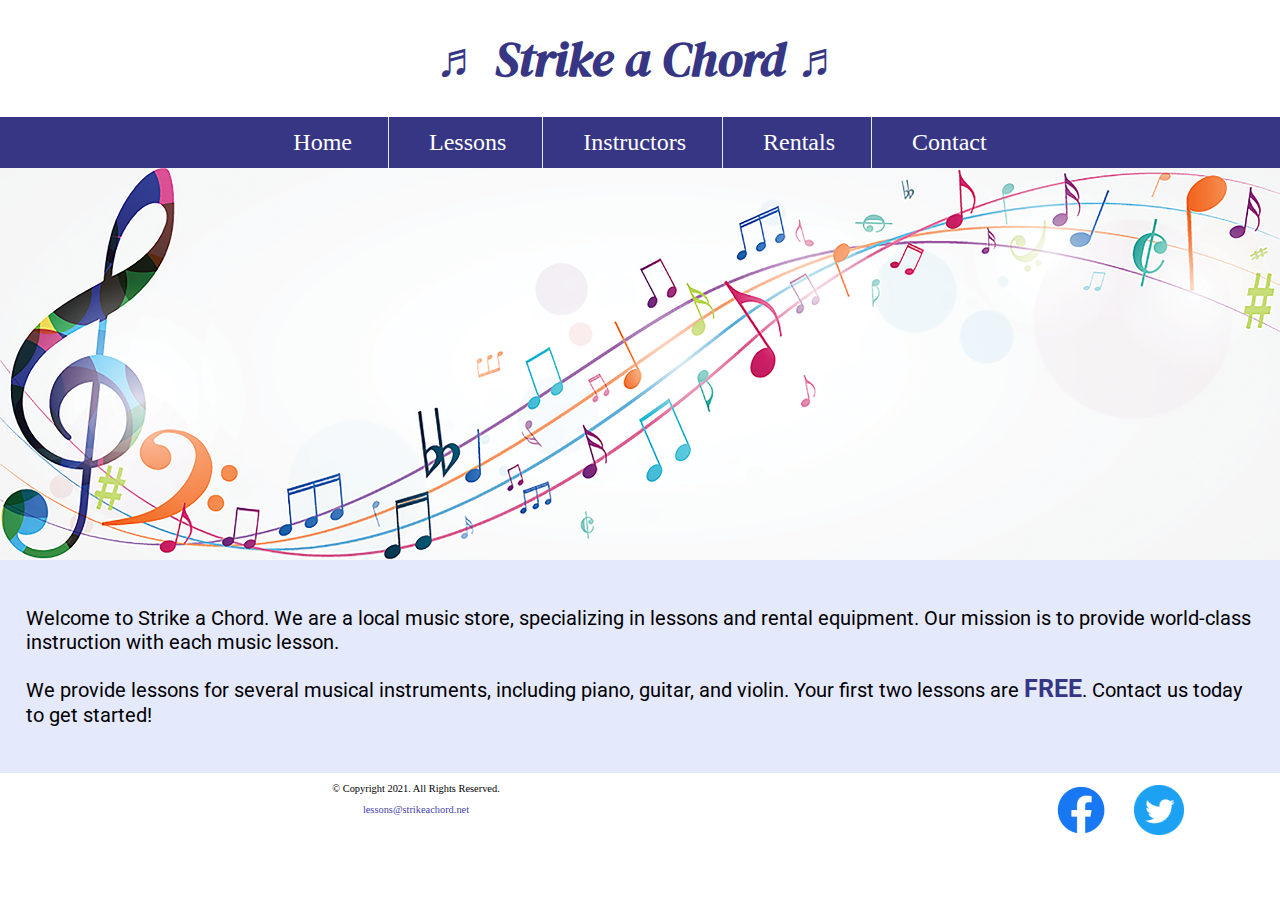
<file: index.html>
<!DOCTYPE html>
<!-- 
	Student Name: Kaylin LaMaster
	File Name: index.html
	Today's Date: September 26, 2023
 -->
<html lang="en">
<head>
	<title>Music Lessons - Rentals | Strike a Chord</title>
	<meta charset="utf-8">
    <meta name="description" content="Strike a Chord specializes in music lessons and music rental equipment.">
    <link rel="stylesheet" href="css/styles.css">
    <meta name="viewport" content="width=device-width, initial-scale=1.0">
    <link href="https://fonts.googleapis.com/css?family=DM+Serif+Display:400i|Roboto&display=swap" rel="stylesheet">
    <link rel="shortcut icon" href="images/favicon.ico">
	<link rel="icon" type="image/png" sizes="32x32" href="images/favicon-32.png">
    <link rel="apple-touch-icon" sizes="180x180" href="images/apple-touch-icon.png">
	<link rel="icon" sizes="192x192" href="images/android-chrome-192.png">
</head>
<body>

	<!-- Mobile Nav -->
	<nav class="mobile-nav">
		<div id="menu-links">
			<a href="index.html">Home</a>
			<a href="lessons.html">Lessons</a>
			<a href="instructors.html">Instructors</a>
			<a href="rentals.html">Rentals</a>
			<a href="contact.html">Contact Us</a>
		</div>
		<a class="menu-icon" onclick="hamburger()">
			<div>&#9776;</div>
		</a>
    </nav>

	<header>
        <h1> <span class="tab-desk symbol">&#9836;</span> Strike a Chord <span class="tab-desk symbol">&#9836;</span> </h1>
	</header>
	
	<nav class="tab-desk">
		<ul>
            <li><a href="index.html">Home</a></li>  
            <li><a href="lessons.html">Lessons</a></li>   
            <li><a href="instructors.html">Instructors</a></li>    
            <li><a href="rentals.html">Rentals</a></li>    
            <li><a href="contact.html">Contact</a></li>
        </ul>
	</nav>
    
    <!-- Hero Image -->
    <div id="hero" class="tab-desk">
        <img src="images/music-notes.png" alt="colorful music notes">
    </div>
	
	<!-- Use the main area to add the main content to the webpage -->
	<main>
		
        <div id="intro">
            
            <p>Welcome to Strike a Chord. We are a local music store, specializing in lessons and rental equipment. Our mission is to provide world-class instruction with each music lesson.</p>

            <p>We provide lessons for several musical instruments, including piano, guitar, and violin. Your first two lessons are <span class="action">FREE</span>. Contact us today to get started!</p>
            
        </div>
		
	</main>
	
	<footer>

        <div class="copyright">
		  <p>&copy; Copyright 2021. All Rights Reserved.</p>
		  <p><a href="mailto:lessons@strikeachord.net">lessons@strikeachord.net</a></p>
        </div>
        
        <div class="social">
            <a href="https://www.facebook.com" target="_blank"><img src="images/facebook-logo.png" alt="Facebook logo"></a>
            <a href="https://www.twitter.com" target="_blank"><img src="images/twitter-logo.png" alt="Twitter logo"></a>
        </div>
                
	</footer>
    
	<script src="scripts/script.js"></script>
    
</body>
</html>
</file>
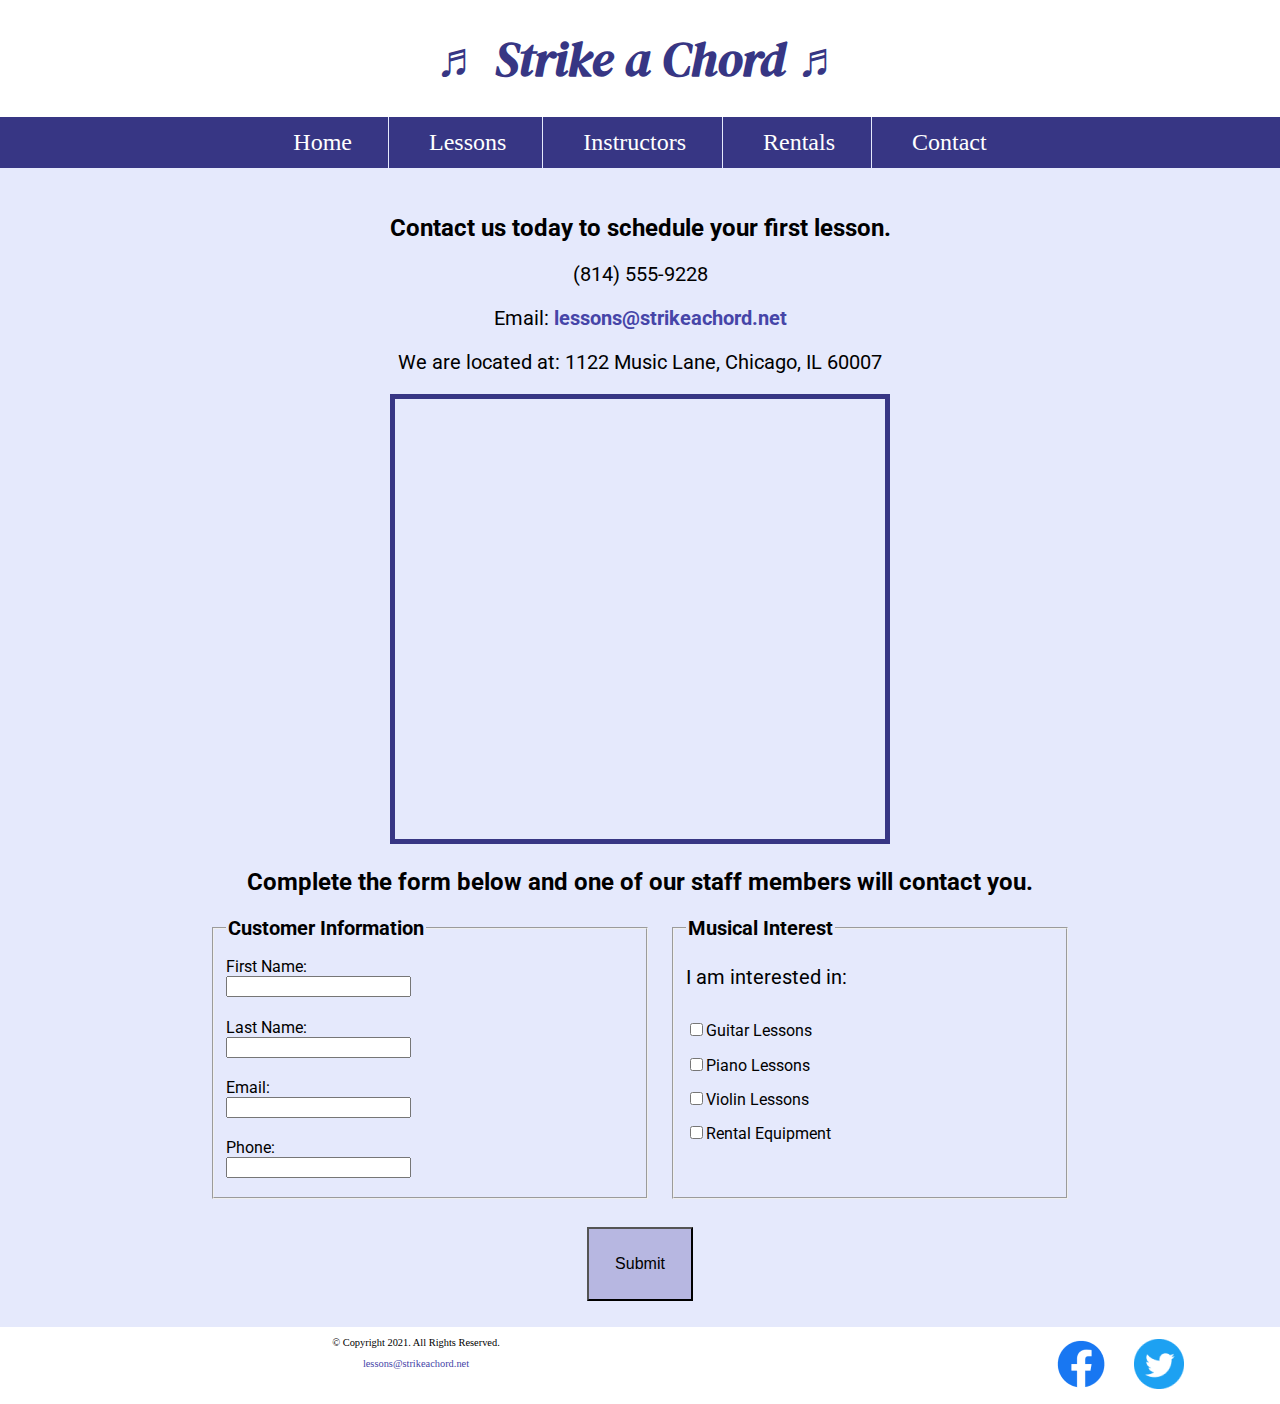
<file: contact.html>
<!DOCTYPE html>
<!-- 
	Student Name: Kaylin LaMaster
	File Name: contact.html
	Today's Date: September 26, 2023
 -->
<html lang="en">
<head>
	<title>Location | Strike a Chord</title>
	<meta charset="utf-8">
    <meta name="description" content="Contact us at (814)555-9228 or visit us at 1122 Music Lane, Chicago, IL for more information.">
    <link rel="stylesheet" href="css/styles.css">
    <meta name="viewport" content="width=device-width, initial-scale=1.0">
    <link href="https://fonts.googleapis.com/css?family=DM+Serif+Display:400i|Roboto&display=swap" rel="stylesheet">
    <link rel="shortcut icon" href="images/favicon.ico">
	<link rel="icon" type="image/png" sizes="32x32" href="images/favicon-32.png">
    <link rel="apple-touch-icon" sizes="180x180" href="images/apple-touch-icon.png">
	<link rel="icon" sizes="192x192" href="images/android-chrome-192.png">
</head>
<body>

	<!-- Mobile Nav -->
	<nav class="mobile-nav">
		<div id="menu-links">
			<a href="index.html">Home</a>
			<a href="lessons.html">Lessons</a>
			<a href="instructors.html">Instructors</a>
			<a href="rentals.html">Rentals</a>
			<a href="contact.html">Contact Us</a>
		</div>
		<a class="menu-icon" onclick="hamburger()">
			<div>&#9776;</div>
		</a>
    </nav>
    
    <header>
		<h1> <span class="tab-desk">&#9836;</span> Strike a Chord <span class="tab-desk">&#9836;</span> </h1>
	</header>
	
	<nav class="tab-desk">
		<ul>
            <li><a href="index.html">Home</a></li>  
            <li><a href="lessons.html">Lessons</a></li>   
            <li><a href="instructors.html">Instructors</a></li>    
            <li><a href="rentals.html">Rentals</a></li>    
            <li><a href="contact.html">Contact</a></li>
        </ul>
	</nav>
	
	<!-- Use the main area to add the main content to the webpage -->
	<main>
        
        <div id="contact">
            
            <h2>Contact us today to schedule your first lesson.</h2>
            <p class="tel-link mobile"><a href="tel:8145559228">(814) 555-9228</a></p>
            <p class="tab-desk">(814) 555-9228</p>
            <p>Email: <a href="mailto:lessons@strikeachord.net" class="email-link">lessons@strikeachord.net</a></p>
            <p>We are located at: 1122 Music Lane, Chicago, IL 60007</p>
            
            <iframe src="https://www.google.com/maps/embed?pb=!1m18!1m12!1m3!1d380513.7160580949!2d-88.01215278051977!3d41.83339249282865!2m3!1f0!2f0!3f0!3m2!1i1024!2i768!4f13.1!3m3!1m2!1s0x880e2c3cd0f4cbed%3A0xafe0a6ad09c0c000!2sChicago%2C+IL!5e0!3m2!1sen!2sus!4v1558660826146!5m2!1sen!2sus" width="600" height="450" class="map" allowfullscreen></iframe>
        
        </div>
        
        <div id="form">
                
                <h2>Complete the form below and one of our staff members will contact you.</h2> 
            
                <form class="form-grid"><!-- Start Form -->
                    
                    <fieldset>
                        <legend>Customer Information</legend>
                        <label for="fName">First Name:</label>
                        <input type="text" name="fName" id="fName">

                        <label for="lName">Last Name:</label>
                        <input type="text" name="lName" id="lName"> 
                        
                        <label for="email">Email:</label>
                        <input type="email" name="email" id="email">
                        
                        <label for="phone">Phone:</label>
                        <input type="tel" id="phone" name="phone">
                    </fieldset>
                    
                    <fieldset>
                        <legend>Musical Interest</legend>
                        <p>I am interested in:</p>
                            
                        <label for="guitarles"><input type="checkbox" name="interest" id="guitarles" value="Guitar Lessons">Guitar Lessons</label>

                        <label for="pianoles"><input type="checkbox" name="interest" id="pianoles" value="Piano Lessons">Piano Lessons</label>

                        <label for="violinles"><input type="checkbox" name="interest" id="violinles" value="Violin Lessons">Violin Lessons</label>
                        
                        <label for="rent"><input type="checkbox" name="interest" id="rent" value="Rental Equipment">Rental Equipment</label>
                        
                    </fieldset>
                    
                    <input type="submit" id="submit" value="Submit" class="btn">
                    
                </form>
            
            </div>
        
	</main>
	
	<footer>

        <div class="copyright">
		  <p>&copy; Copyright 2021. All Rights Reserved.</p>
		  <p><a href="mailto:lessons@strikeachord.net">lessons@strikeachord.net</a></p>
        </div>
        
        <div class="social">
            <a href="https://www.facebook.com" target="_blank"><img src="images/facebook-logo.png" alt="Facebook logo"></a>
            <a href="https://www.twitter.com" target="_blank"><img src="images/twitter-logo.png" alt="Twitter logo"></a>
        </div>
                
	</footer>
    
	<script src="scripts/script.js"></script>
    
</body>
</html>
</file>
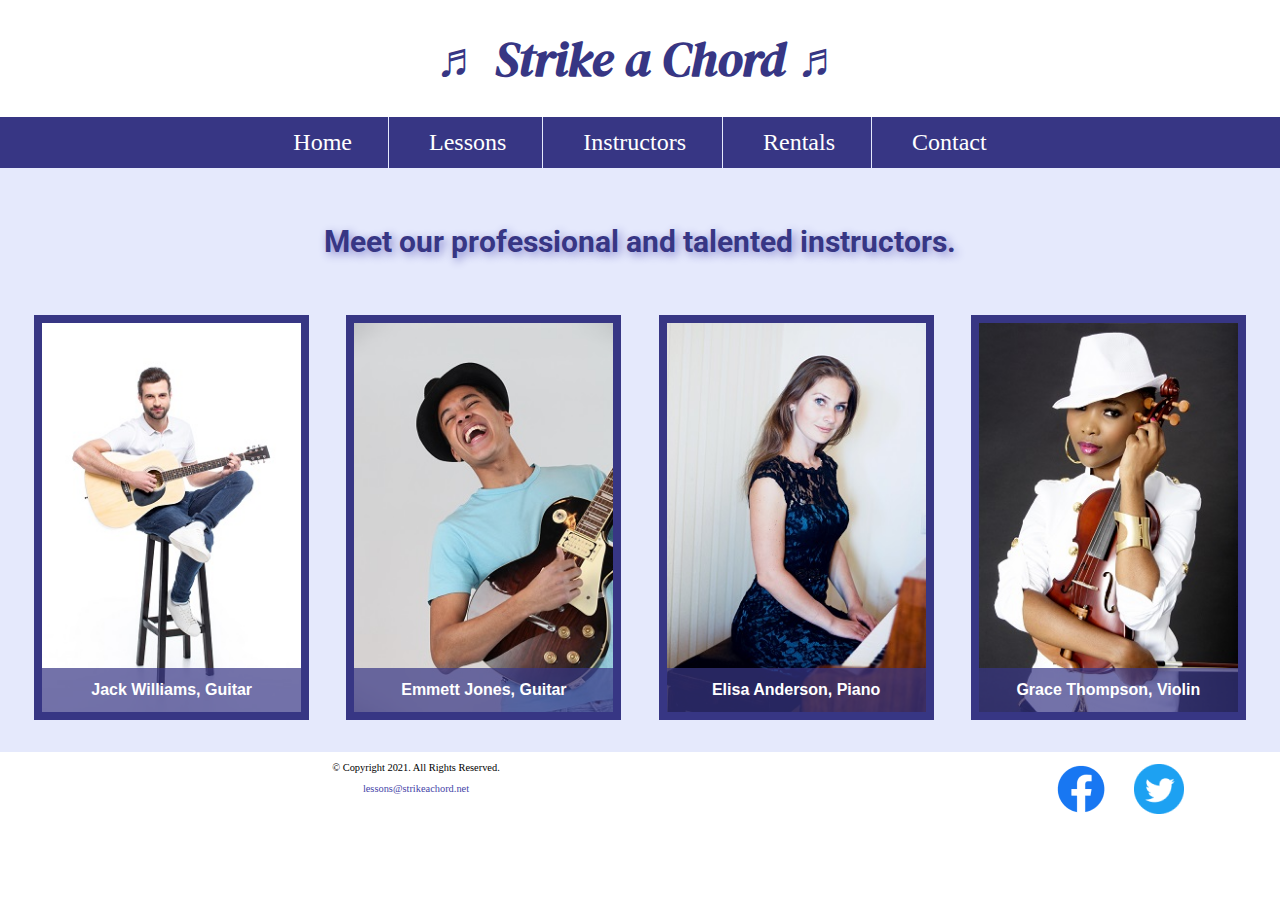
<file: instructors.html>
<!DOCTYPE html>
<!-- 
	Student Name: Kaylin LaMaster
	File Name: instructors.html
	Today's Date: September 26, 2023
 -->
<html lang="en">
<head>
	<title>Instructors | Strike a Chord</title>
	<meta charset="utf-8">
    <meta name="description" content="Our instructors are knowledgeable and professional.">
    <link rel="stylesheet" href="css/styles.css">
    <meta name="viewport" content="width=device-width, initial-scale=1.0">
    <link href="https://fonts.googleapis.com/css?family=DM+Serif+Display:400i|Roboto&display=swap" rel="stylesheet">
    <link rel="shortcut icon" href="images/favicon.ico">
	<link rel="icon" type="image/png" sizes="32x32" href="images/favicon-32.png">
    <link rel="apple-touch-icon" sizes="180x180" href="images/apple-touch-icon.png">
	<link rel="icon" sizes="192x192" href="images/android-chrome-192.png">
</head>
<body>

	<!-- Mobile Nav -->
	<nav class="mobile-nav">
		<div id="menu-links">
			<a href="index.html">Home</a>
			<a href="lessons.html">Lessons</a>
			<a href="instructors.html">Instructors</a>
			<a href="rentals.html">Rentals</a>
			<a href="contact.html">Contact Us</a>
		</div>
		<a class="menu-icon" onclick="hamburger()">
			<div>&#9776;</div>
		</a>
    </nav>
    
    <header>
		<h1> <span class="tab-desk">&#9836;</span> Strike a Chord <span class="tab-desk">&#9836;</span> </h1>
	</header>
	
	<nav class="tab-desk">
		<ul>
            <li><a href="index.html">Home</a></li>  
            <li><a href="lessons.html">Lessons</a></li>   
            <li><a href="instructors.html">Instructors</a></li>    
            <li><a href="rentals.html">Rentals</a></li>    
            <li><a href="contact.html">Contact</a></li>
        </ul>
	</nav>
	
	<!-- Use the main area to add the main content to the webpage -->
	<main class="grid">
        
        <aside>
            <p>Meet our professional and talented instructors.</p>
        </aside>
        
        <figure>
            <img src="images/guitar-instructor.jpg" alt="guitar instructor">
            <figcaption>Jack Williams, Guitar</figcaption>
        </figure>
        
        <figure>
            <img src="images/electric-guitar-instructor.jpg" alt="guitar instructor">
            <figcaption>Emmett Jones, Guitar</figcaption>
        </figure>
        
        <figure>
            <img src="images/piano-instructor.jpg" alt="piano instructor">
            <figcaption>Elisa Anderson, Piano</figcaption>
        </figure>
        
        <figure>
            <img src="images/violin-instructor.jpg" alt="guitar instructor">
            <figcaption>Grace Thompson, Violin</figcaption>
        </figure>
        
	</main>
	
	<footer>

        <div class="copyright">
		  <p>&copy; Copyright 2021. All Rights Reserved.</p>
		  <p><a href="mailto:lessons@strikeachord.net">lessons@strikeachord.net</a></p>
        </div>
        
        <div class="social">
            <a href="https://www.facebook.com" target="_blank"><img src="images/facebook-logo.png" alt="Facebook logo"></a>
            <a href="https://www.twitter.com" target="_blank"><img src="images/twitter-logo.png" alt="Twitter logo"></a>
        </div>
                
	</footer>
    
	<script src="scripts/script.js"></script>
    
</body>
</html>
</file>
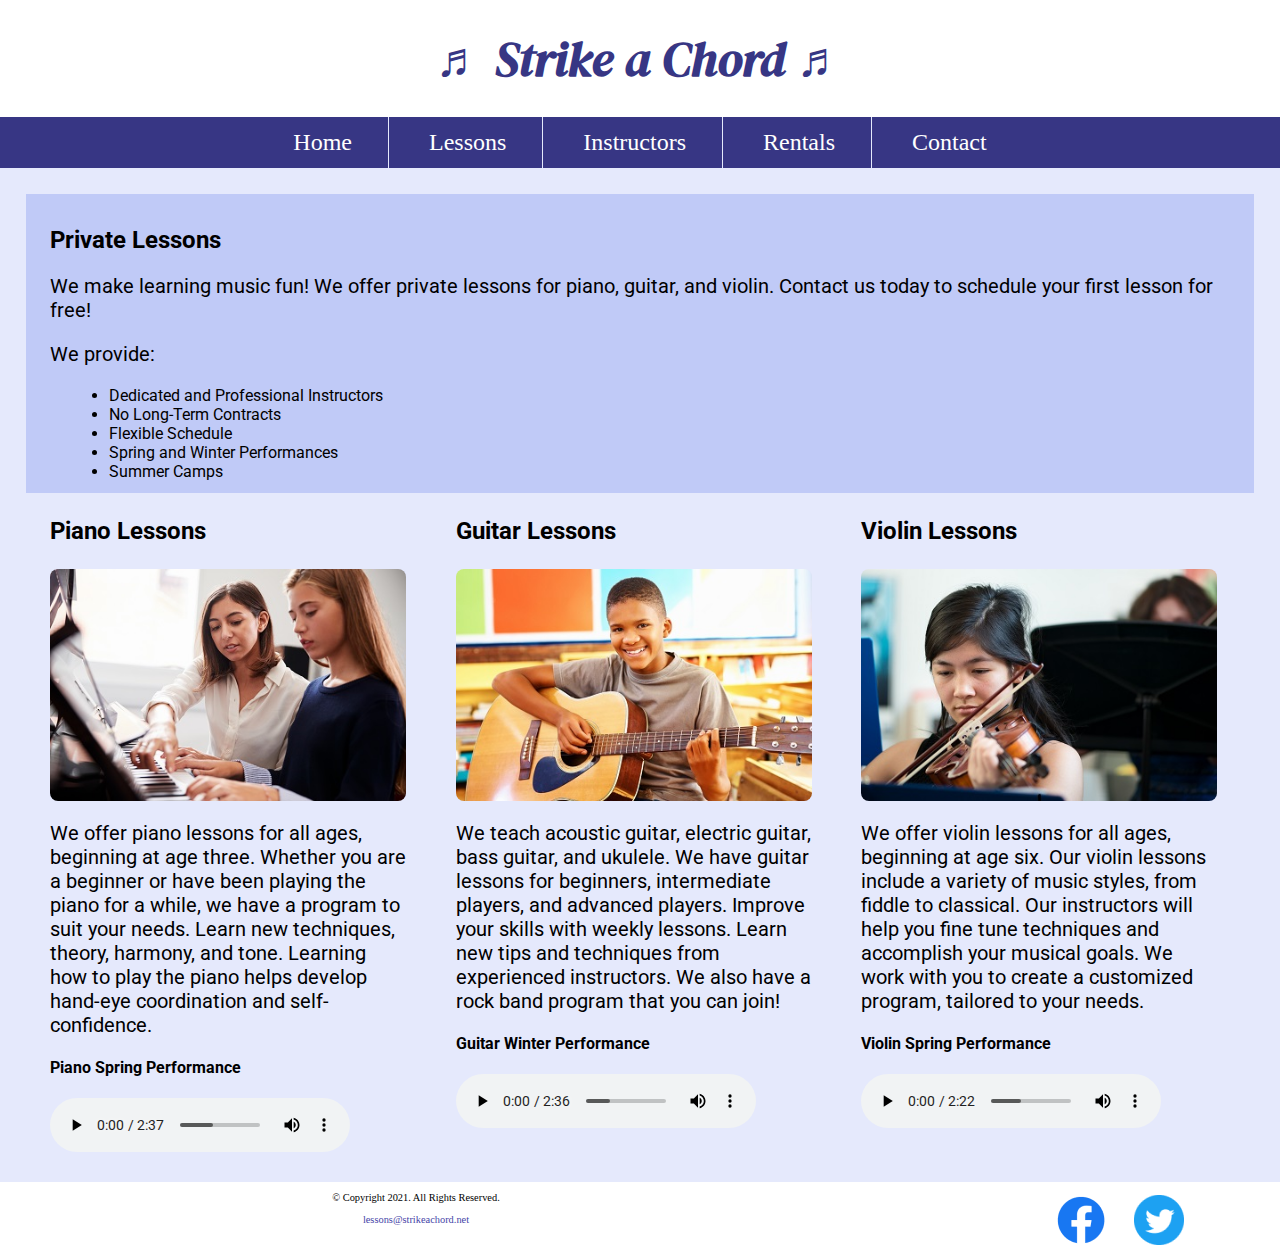
<file: lessons.html>
<!DOCTYPE html>
<!-- 
	Student Name: Kaylin LaMaster
	File Name: lessons.html
	Today's Date: September 26, 2023
 -->
<html lang="en">
<head>
	<title>Piano, Guitar, Violin Lessons | Strike a Chord</title>
	<meta charset="utf-8">
    <meta name="description" content="We provide music lessons for piano, guitar, electric guitar, bass guitar, ukelele, and the violin. Your first two lessons are free.">
    <link rel="stylesheet" href="css/styles.css">
    <meta name="viewport" content="width=device-width, initial-scale=1.0">
    <link href="https://fonts.googleapis.com/css?family=DM+Serif+Display:400i|Roboto&display=swap" rel="stylesheet">
    <link rel="shortcut icon" href="images/favicon.ico">
	<link rel="icon" type="image/png" sizes="32x32" href="images/favicon-32.png">
    <link rel="apple-touch-icon" sizes="180x180" href="images/apple-touch-icon.png">
	<link rel="icon" sizes="192x192" href="images/android-chrome-192.png">
</head>
<body>

	<!-- Mobile Nav -->
	<nav class="mobile-nav">
		<div id="menu-links">
			<a href="index.html">Home</a>
			<a href="lessons.html">Lessons</a>
			<a href="instructors.html">Instructors</a>
			<a href="rentals.html">Rentals</a>
			<a href="contact.html">Contact Us</a>
		</div>
		<a class="menu-icon" onclick="hamburger()">
			<div>&#9776;</div>
		</a>
    </nav>
    
    <header>
		<h1> <span class="tab-desk">&#9836;</span> Strike a Chord <span class="tab-desk">&#9836;</span> </h1>
	</header>
	
	<nav class="tab-desk">
		<ul>
            <li><a href="index.html">Home</a></li>  
            <li><a href="lessons.html">Lessons</a></li>   
            <li><a href="instructors.html">Instructors</a></li>    
            <li><a href="rentals.html">Rentals</a></li>    
            <li><a href="contact.html">Contact</a></li>
        </ul>
	</nav>
	
	<!-- Use the main area to add the main content to the webpage -->
	<main>
        
        <section id="info">
            
            <h2>Private Lessons</h2>
            <p>We make learning music fun! We offer private lessons for piano, guitar, and violin. Contact us today to schedule your first lesson for free! </p>
            <p>We provide:</p>
            <ul>
                <li>Dedicated and Professional Instructors</li>
                <li>No Long-Term Contracts</li>
                <li>Flexible Schedule</li>
                <li>Spring and Winter Performances</li>
                <li>Summer Camps</li>
            </ul>
            
        </section>
        
        <section id="piano">
            
            <h3>Piano Lessons</h3>
            <img src="images/piano-lesson.jpg" alt="piano teacher and student sitting at a piano" class="round">
            <p>We offer piano lessons for all ages, beginning at age three. Whether you are a beginner or have been playing the piano for a while, we have a program to suit your needs. Learn new techniques, theory, harmony, and tone. Learning how to play the piano helps develop hand-eye coordination and self-confidence.</p>
            
            <h4>Piano Spring Performance</h4>
            <audio controls>
                <source src="media/piano.mp3" type="audio/mp3">
                <source src="media/piano.ogg" type="audio/ogg">
                <p>Your browser does not support the audio element.</p>
            </audio>
        
        </section>
        
        <section id="guitar">
            
            <h3>Guitar Lessons</h3>
            <img src="images/child-guitar.jpg" alt="child with a smile holding a guitar" class="round">
            <p>We teach acoustic guitar, electric guitar, bass guitar, and ukulele. We have guitar lessons for beginners, intermediate players, and advanced players. Improve your skills with weekly lessons. Learn new tips and techniques from experienced instructors. We also have a rock band program that you can join!</p>
            
            <h4>Guitar Winter Performance</h4>
            <audio controls>
                <source src="media/guitar.mp3" type="audio/mp3">
                <source src="media/guitar.ogg" type="audio/ogg">
                <p>Your browser does not support the audio element.</p>
            </audio>
        
        </section>
        
        <section id="violin">
            
            <h3>Violin Lessons</h3>
            <img src="images/woman-violin.jpg" alt="woman playing the violin" class="round">
            <p>We offer violin lessons for all ages, beginning at age six. Our violin lessons include a variety of music styles, from fiddle to classical. Our instructors will help you fine tune techniques and accomplish your musical goals. We work with you to create a customized program, tailored to your needs.</p>
            
            <h4>Violin Spring Performance</h4>
            <audio controls>
                <source src="media/violin.mp3" type="audio/mp3">
                <source src="media/violin.ogg" type="audio/ogg">
                <p>Your browser does not support the audio element.</p>
            </audio>
           
        </section>
        
	</main>
	
	<footer>

        <div class="copyright">
		  <p>&copy; Copyright 2021. All Rights Reserved.</p>
		  <p><a href="mailto:lessons@strikeachord.net">lessons@strikeachord.net</a></p>
        </div>
        
        <div class="social">
            <a href="https://www.facebook.com" target="_blank"><img src="images/facebook-logo.png" alt="Facebook logo"></a>
            <a href="https://www.twitter.com" target="_blank"><img src="images/twitter-logo.png" alt="Twitter logo"></a>
        </div>
                
	</footer>
    
	<script src="scripts/script.js"></script>
    
</body>
</html>
</file>
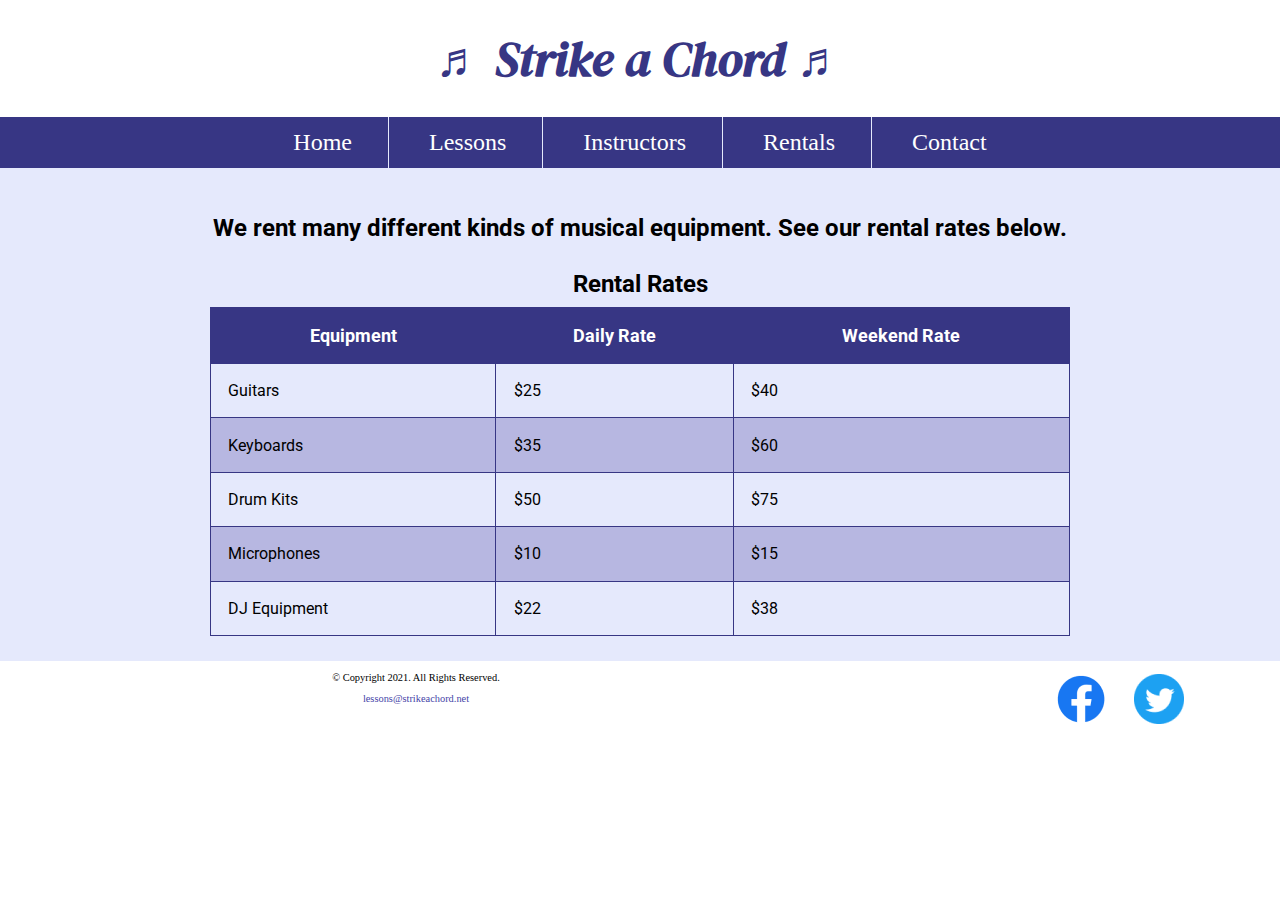
<file: rentals.html>
<!DOCTYPE html>
<!-- 
	Student Name: Kaylin LaMaster
	File Name: rentals.html
	Today's Date: September 26, 2023
 -->
<html lang="en">
<head>
	<title>Music Rental Equipment | Strike a Chord</title>
	<meta charset="utf-8">
    <meta name="description" content="Need music rental equipment? We rent guitars, keyboards, drum kits, microphones, and DJ equipment.">
    <link rel="stylesheet" href="css/styles.css">
    <meta name="viewport" content="width=device-width, initial-scale=1.0">
    <link href="https://fonts.googleapis.com/css?family=DM+Serif+Display:400i|Roboto&display=swap" rel="stylesheet">
    <link rel="shortcut icon" href="images/favicon.ico">
	<link rel="icon" type="image/png" sizes="32x32" href="images/favicon-32.png">
    <link rel="apple-touch-icon" sizes="180x180" href="images/apple-touch-icon.png">
	<link rel="icon" sizes="192x192" href="images/android-chrome-192.png">
</head>
<body>

	<!-- Mobile Nav -->
	<nav class="mobile-nav">
		<div id="menu-links">
			<a href="index.html">Home</a>
			<a href="lessons.html">Lessons</a>
			<a href="instructors.html">Instructors</a>
			<a href="rentals.html">Rentals</a>
			<a href="contact.html">Contact Us</a>
		</div>
		<a class="menu-icon" onclick="hamburger()">
			<div>&#9776;</div>
		</a>
    </nav>
    
    <header>
		<h1> <span class="tab-desk">&#9836;</span> Strike a Chord <span class="tab-desk">&#9836;</span> </h1>
	</header>
	
	<nav class="tab-desk">
		<ul>
            <li><a href="index.html">Home</a></li>  
            <li><a href="lessons.html">Lessons</a></li>   
            <li><a href="instructors.html">Instructors</a></li>    
            <li><a href="rentals.html">Rentals</a></li>    
            <li><a href="contact.html">Contact</a></li>
        </ul>
	</nav>
	
	<!-- Use the main area to add the main content to the webpage -->
	<main>
        
        <div id="rental">
            
            <h2>We rent many different kinds of musical equipment. See our rental rates below.</h2>
            
            <table>
                <caption>Rental Rates</caption>
                <tr><!-- Row 1 -->
                    <th>Equipment</th>
                    <th>Daily Rate</th>
                    <th>Weekend Rate</th>
                </tr>
                
                <tr><!-- Row 2 -->
                    <td>Guitars</td>
                    <td>$25</td>
                    <td>$40</td>
                </tr>
                
                <tr><!-- Row 3 -->
                    <td>Keyboards</td>
                    <td>$35</td>
                    <td>$60</td>
                </tr>
                
                <tr><!-- Row 4 -->
                    <td>Drum Kits</td>
                    <td>$50</td>
                    <td>$75</td>
                </tr>
                
                <tr><!-- Row 5 -->
                    <td>Microphones</td>
                    <td>$10</td>
                    <td>$15</td>
                </tr>
                
                <tr><!-- Row 6 -->
                    <td>DJ Equipment</td>
                    <td>$22</td>
                    <td>$38</td>
                </tr>
            
            </table>
        
        </div>
        
	</main>
	
	<footer>

        <div class="copyright">
		  <p>&copy; Copyright 2021. All Rights Reserved.</p>
		  <p><a href="mailto:lessons@strikeachord.net">lessons@strikeachord.net</a></p>
        </div>
        
        <div class="social">
            <a href="https://www.facebook.com" target="_blank"><img src="images/facebook-logo.png" alt="Facebook logo"></a>
            <a href="https://www.twitter.com" target="_blank"><img src="images/twitter-logo.png" alt="Twitter logo"></a>
        </div>
                
	</footer>
    
	<script src="scripts/script.js"></script>
    
</body>
</html>
</file>
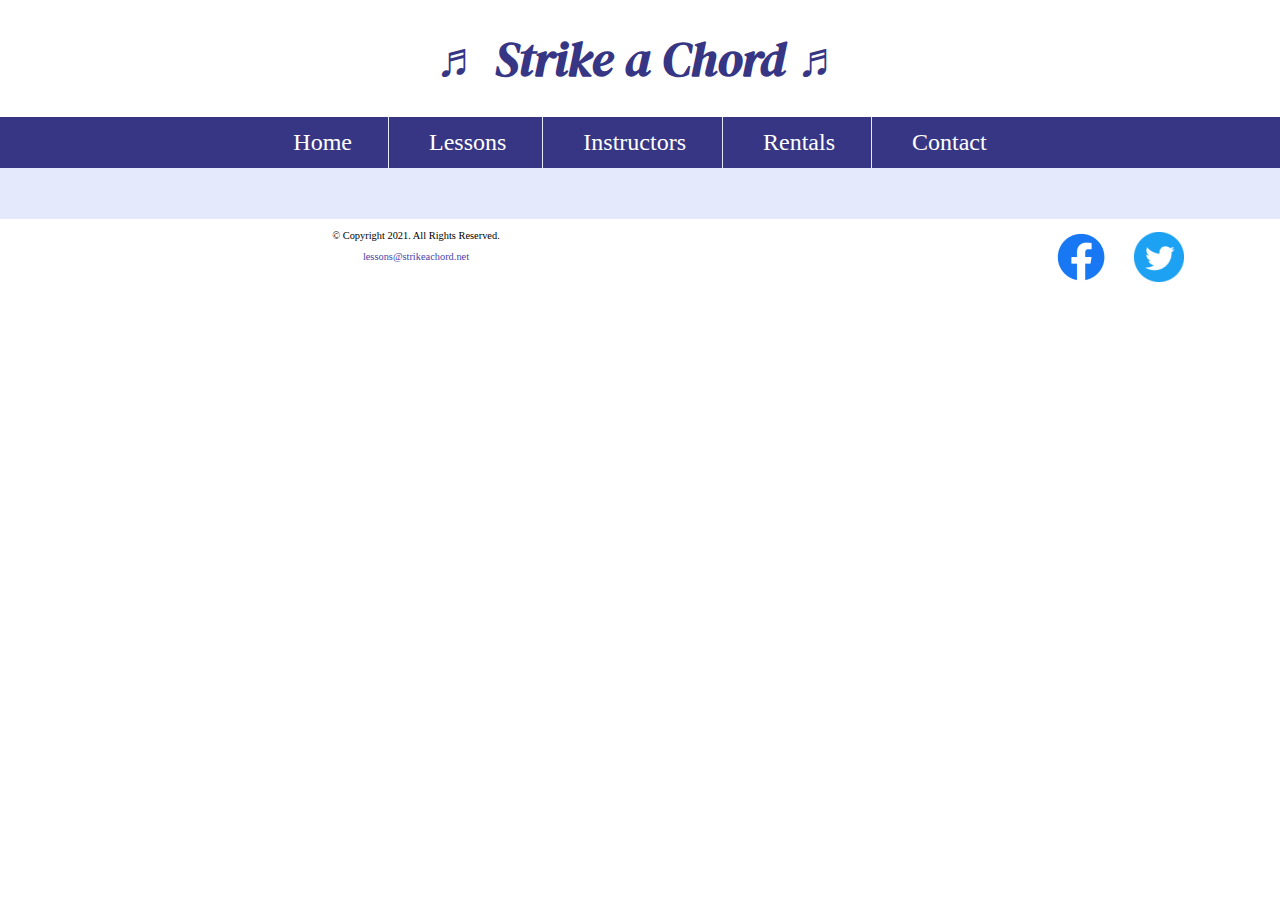
<file: template.html>
<!DOCTYPE html>
<!-- 
	Student Name: Kaylin LaMaster
	File Name: template.html
	Today's Date: September 26, 2023
 -->
<html lang="en">
<head>
	<title>Strike a Chord: Template</title>
	<meta charset="utf-8">
    <link rel="stylesheet" href="css/styles.css">
    <meta name="viewport" content="width=device-width, initial-scale=1.0">
    <link href="https://fonts.googleapis.com/css?family=DM+Serif+Display:400i|Roboto&display=swap" rel="stylesheet">
    <link rel="shortcut icon" href="images/favicon.ico">
	<link rel="icon" type="image/png" sizes="32x32" href="images/favicon-32.png">
    <link rel="apple-touch-icon" sizes="180x180" href="images/apple-touch-icon.png">
	<link rel="icon" sizes="192x192" href="images/android-chrome-192.png">
</head>
<body>

	<!-- Mobile Nav -->
	<nav class="mobile-nav">
		<div id="menu-links">
			<a href="index.html">Home</a>
			<a href="lessons.html">Lessons</a>
			<a href="instructors.html">Instructors</a>
			<a href="rentals.html">Rentals</a>
			<a href="contact.html">Contact Us</a>
		</div>
		<a class="menu-icon" onclick="hamburger()">
			<div>&#9776;</div>
		</a>
    </nav>
    
    <header>
		<h1> <span class="tab-desk">&#9836;</span> Strike a Chord <span class="tab-desk">&#9836;</span> </h1>
	</header>
	
	<nav class="tab-desk">
		<ul>
            <li><a href="index.html">Home</a></li>  
            <li><a href="lessons.html">Lessons</a></li>   
            <li><a href="instructors.html">Instructors</a></li>    
            <li><a href="rentals.html">Rentals</a></li>    
            <li><a href="contact.html">Contact</a></li>
        </ul>
	</nav>
	
	<!-- Use the main area to add the main content to the webpage -->
	<main>
        
        <div>
        
        </div>
        
	</main>
	
	<footer>

        <div class="copyright">
		  <p>&copy; Copyright 2021. All Rights Reserved.</p>
		  <p><a href="mailto:lessons@strikeachord.net">lessons@strikeachord.net</a></p>
        </div>
        
        <div class="social">
            <a href="https://www.facebook.com" target="_blank"><img src="images/facebook-logo.png" alt="Facebook logo"></a>
            <a href="https://www.twitter.com" target="_blank"><img src="images/twitter-logo.png" alt="Twitter logo"></a>
        </div>
                
	</footer>
    
	<script src="scripts/script.js"></script>
    
</body>
</html>
</file>
<file: css/styles.css>
/*
Author: Kaylin LaMaster
Date: September 26, 2023
File Name: styles.css
*/

/* CSS Reset */
body, header, nav, main, footer, img, h1, ul, section, aside, figure, figcaption {
    margin: 0;
    padding: 0;
    border: 0;
}

/* Style rule for images */
img {
    max-width: 100%;
    display: block;
}

/* Style rule for box sizing applies to all elements */
* {
  box-sizing: border-box;
}

/* Style rules for mobile viewport */

/* Hide tab-desk class */
.tab-desk, #menu-links {
    display: none;
}

/* Style rules for header content */
header {
    text-align: center;
    font-size: 1.5em;
    color: #373684;
}

header h1 {
    font-family: 'DM Serif Display', serif;
    font-style: italic;
    font-size: 1.5em;
    padding: 4%;
    margin-right: 15%;
}

/* Style rules for navigation area */
nav {
    background-color: #373684;
}

.mobile-nav a {
    color: #fff;
    text-align: center;  
    font-size: 2em;
    text-decoration: none;
    padding: 3%;
    display: block;
}

.mobile-nav a.menu-icon {
    display: block;
    position: absolute;
    right: 0;
    top: 0;
}

.menu-icon div {
    height: 50px;
    width: 50px;
    background-color: #373684;
}

/* Style rules for main content */
main {
    padding: 2%;
    background-color: #e5e9fc;
    overflow: auto;
    font-family: 'Roboto', sans-serif;
}

main p {
    font-size: 1.25em;
}

.action {
    font-size: 1.25em;
    color: #373684;
    font-weight: bold;
}

#piano, #guitar, #violin {
    margin: 0 2%;
}

#info {
    clear: left;
    background-color: #c0caf7;
    padding: 1% 2%;
}

#info ul {
    margin-left: 10%;
}

.round {
    border-radius: 8px; 
}

aside {
    text-align: center;
    font-size: 1.5em;
    font-weight: bold;
    color: #373684;
    text-shadow: 3px 3px 10px #8280cb;
}

figure {
    position: relative;
    max-width: 275px;
    margin: 2% auto;
    border: 8px solid #373684;
}

figcaption {
    position: absolute;
    bottom: 0;
    background: rgba(55, 54, 132, 0.7); 
    color: #fff;
    width: 100%;
    padding: 5% 0;
    text-align: center;
    font-family: Verdana, Arial, sans-serif;
    font-size: 1.5em;
    font-weight: bold;
}

#contact, #rental h2, #form h2 {
    text-align: center;
}

.tel-link {
    background-color: #373684;
    padding: 2%;
    margin: 0 auto;
    width: 80%;
    text-align: center;
    border-radius: 5px;
}

.tel-link a {
    color: #fff;
    text-decoration: none;
    font-size: 1.5em;
    display: block;
}

#contact .email-link {
    color: #4645a8;
    text-decoration: none;
    font-weight: bold;
}

.map {
    border: 5px solid #373684;
    width: 95%;
    height: 50%;
}

/* Style rules for table */
table {
    border: 1px solid #373684;
    border-collapse: collapse;
    margin: 0 auto;
    width: 100%;
}

caption {
    font-size: 1.5em;
    font-weight: bold;
    padding: 1%;
}

th, td {
    border: 1px solid #373684;
    padding: 2%;
}

th {
    background-color: #373684;
    color: #fff;
    font-size: 1.15em;
}

tr:nth-child(odd) {
    background-color: #b7b7e1;
}

/* Style rules for form elements */
fieldset, input  { 
    margin-bottom: 2%;
}

fieldset legend {
    font-weight: bold;
    font-size: 1.25em;
}

label {
    display: block;
    padding-top: 3%;
}

form #submit {
    margin: 0 auto;
    display: block;
    padding: 3%;
    background-color: #b7b7e1;
    font-size: 1em;
}

/* Style rules for footer content */
footer {
    text-align: center;
    font-size: 0.65em;
    clear: left;
}

footer a {
    color: #4645a8;
    text-decoration: none;
}

.social img {
    display: inline-block;
    padding: 4%;
}

/* Media Query for Tablet Viewport */
@media screen and (min-width: 550px), print {
    
    /* Tablet Viewport: Show tab-desk class, hide mobile class */
    .tab-desk {
        display: block;
    }

    .mobile, .mobile-nav {
        display: none;
    }
    
    /* Tablet Viewport: Style rule for header content */
    header h1 {
        margin: 0;
        padding: 0;
        font-size: 2em;
    }
    
    span.tab-desk {
        display: inline;
    }
    
    /* Tablet Viewport: Style rules for nav area */
    nav ul {
        list-style-type: none;
        text-align: center;
    }
    
    nav li {
        border-top: none;
        display: inline-block;
        border-right: 1px solid #e5e9fc;
        font-size: 1.5em;
    }
    
    nav li:last-child {
        border-right: none;
    }
    
    nav li a {
        padding: 0.25em 0.5em;
        display: block;
        color: #fff;
        text-align: center;
        text-decoration: none;
    }
    
    .grid {
        display: grid;
        grid-template-columns: auto auto;
        grid-gap: 20px;
    }
    
    aside {
        grid-column: 1 / span 2;
    }
    
    /* Tablet Viewport: Style rule for map */
   .map {
        width: 500px;
        height: 450px;
    }
    
    /* Tablet Viewport: Style rule for form element */
    form {
        width: 70%;
        margin: 0 auto;
    }
    
    /* Tablet Viewport: Style rules for footer area */
    .copyright {
        float: left;
        width: 65%;
    }
    
    .social {
        float: right;
        width: 25%;
    }
    
}

/* Media Query for Desktop Viewport */
@media screen and (min-width: 769px), print {
    
    /* Desktop Viewport: Style rule for header */
    header {
        padding: 2%;
    }
        
    /* Desktop Viewport: Style rules for nav area */
    nav li a {
        padding: 0.5em 1.5em;
    }
    
    nav li a:hover {
        color: #373684;
        background-color: #e5e9fc;
        transform: scale(1.2);
    }
    
    /* Desktop Viewport: Style Rules for main content */  
    #info ul {
        margin-left: 5%;
    }
    
    main h3 {
        font-size: 1.5em;
    }
    
    #piano, #guitar, #violin {
        width: 29%;
        float: left;
        margin: 0 2%;
    }
        
    .grid {
        grid-template-columns: auto auto auto auto;
    }
    
    figcaption {
        font-size: 1em;
    }
    
    aside {
        grid-column: 1 / span 4;
    }
    
    /* Desktop Viewport: Style rule for table */
    table {
        width: 70%;
    }
    
    /* Desktop Viewport: Style rules for form elements */
    .form-grid {
        display: grid;
        grid-template-columns: auto auto;
        grid-gap: 20px; 
    }
    
    .btn {
        grid-column: 1 / span 2;
    }
    
}

/* Media Query for Print */
@media print {
    
    body {
        background-color: #fff;
        color: #000;
    }
    
}
</file>
